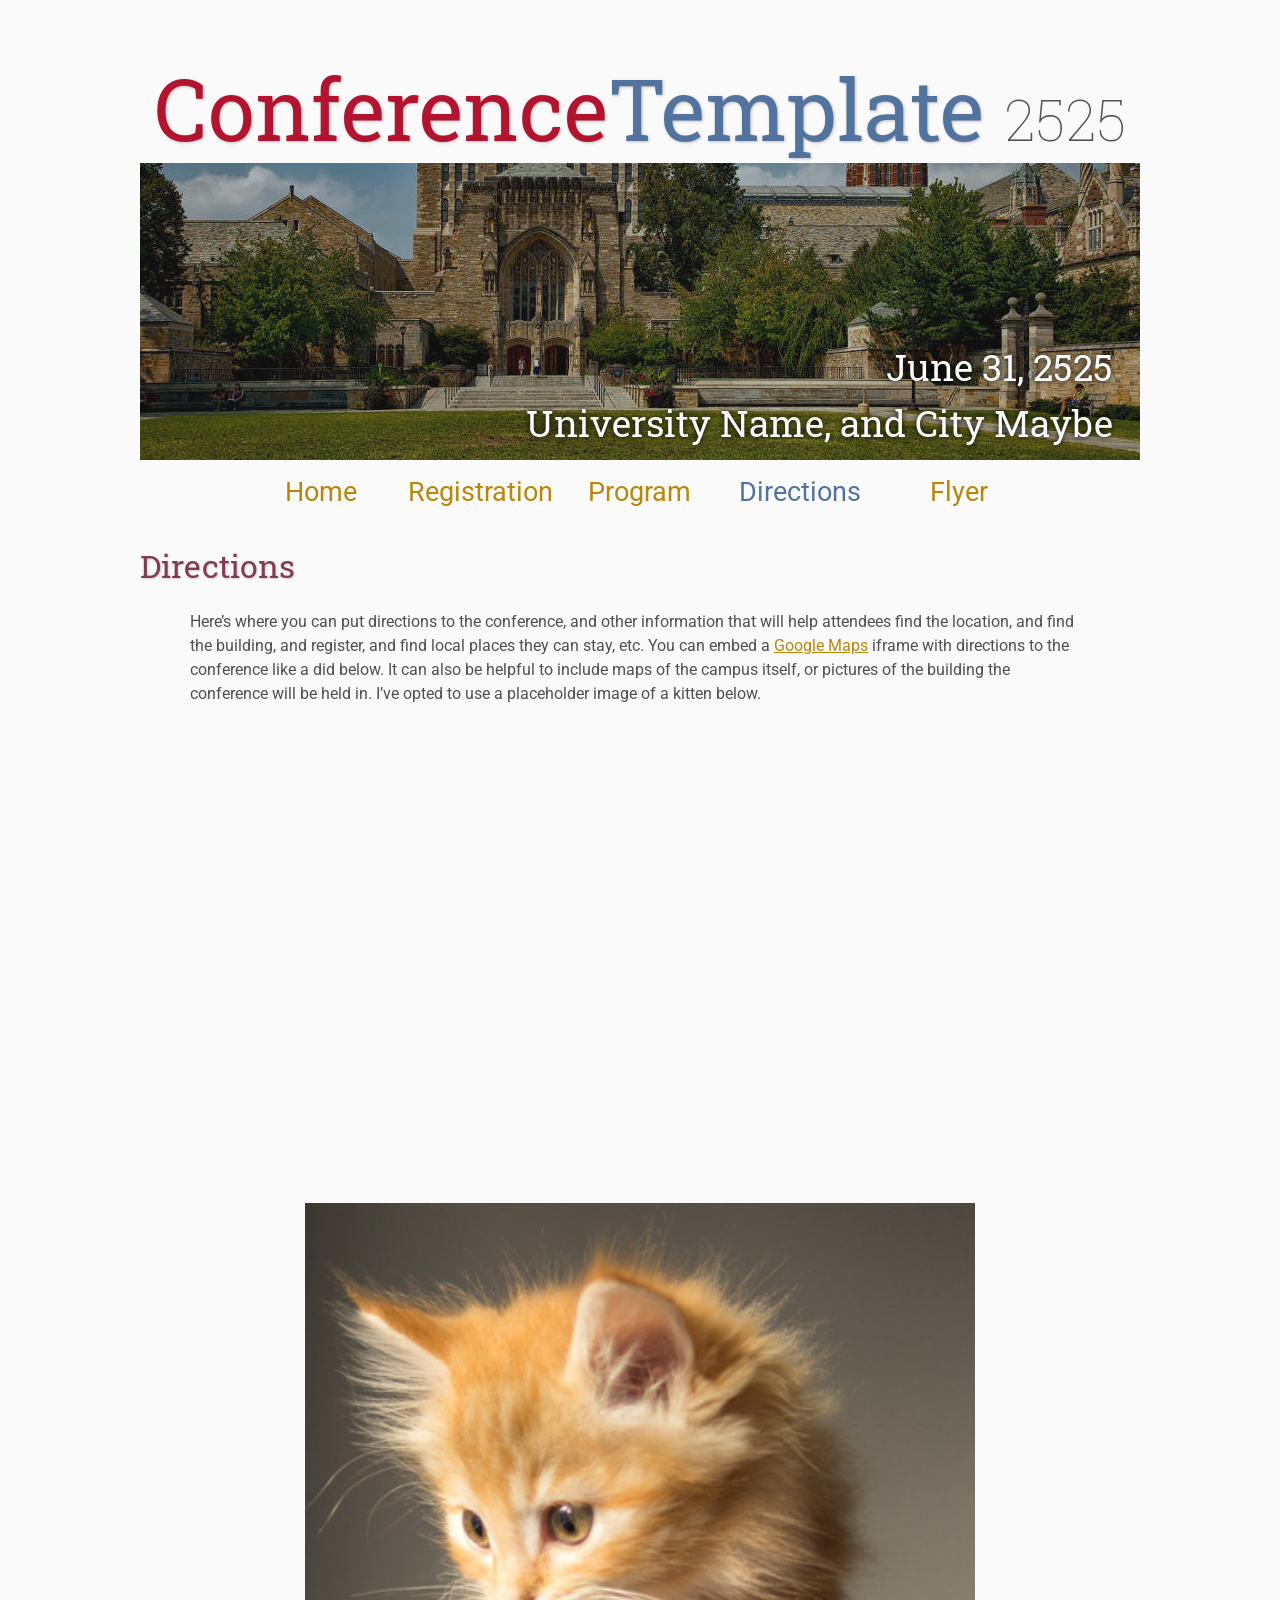
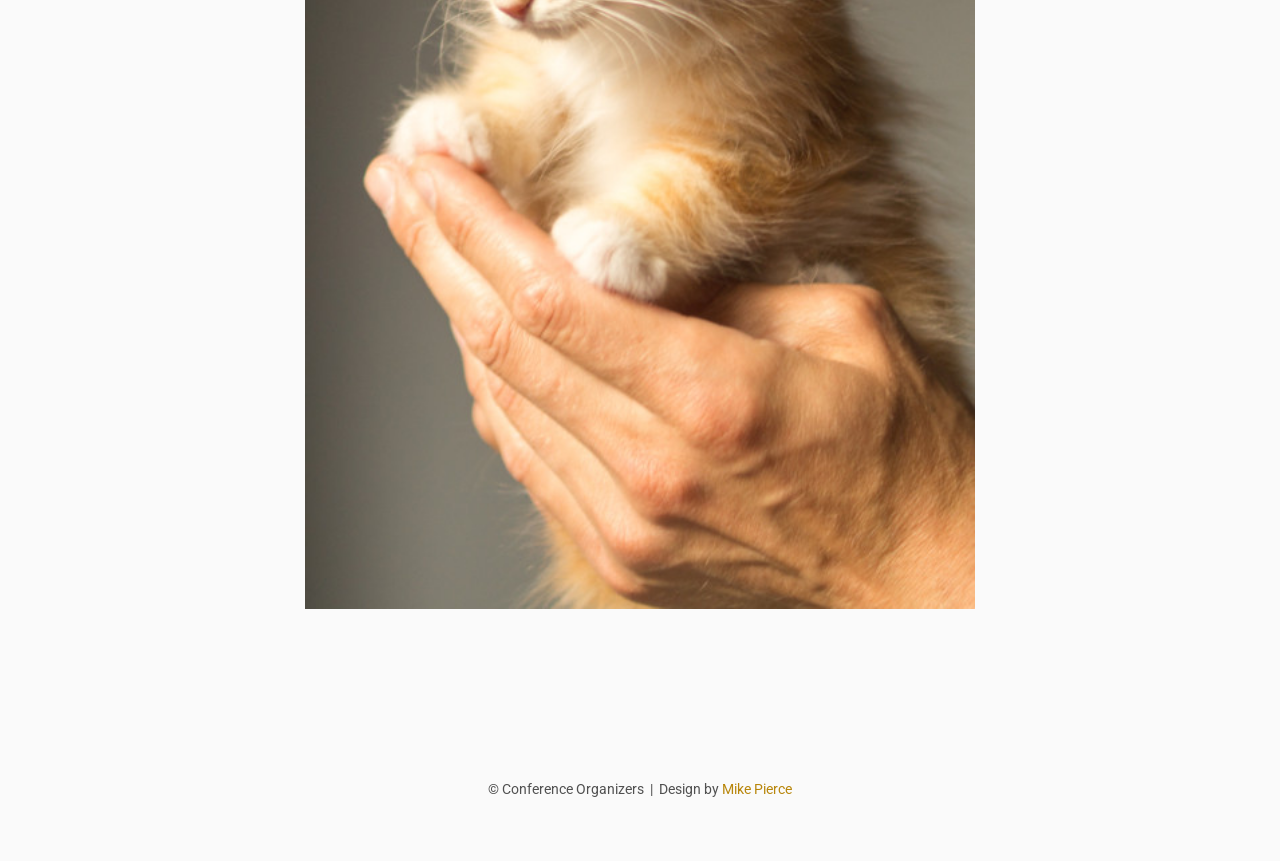
<file: directions/index.html>
<!DOCTYPE html>
<html lang='en'>

<head>
    <base href="..">
    <link rel="shortcut icon" type="image/png" href="assets/favicon.png"/>
    <link rel="stylesheet" type="text/css" media="all" href="assets/main.css"/>
    <meta name="description" content="Conference Template">
    <meta name="resource-type" content="document">
    <meta name="distribution" content="global">
    <meta name="KeyWords" content="Conference">
    <title>Directions | Conference Template</title>
</head>

<body>

    <div class="banner">
        <img src="assets/banner.jpg" alt="Conference Template Banner">
        <div class="top-left">
            <span class="title1">Conference</span><span class="title2">Template</span> <span class="year">2525</span>
        </div>
        <div class="bottom-right">
            June 31, 2525 <br> University Name, and City Maybe
        </div>
    </div>

    <table class="navigation">
        <tr>
            <td class="navigation">
                <a title="Conference Home Page" href=".">Home</a>
            </td>
            <td class="navigation">
                <a title="Register for the Conference" href="registration">Registration</a>
            </td>
            <td class="navigation">
                <a title="Conference Program" href="program">Program</a> 
            </td>
            <td class="navigation">
                <a class="current" title="Directions to the Conference" href="directions">Directions</a>
            </td>
            <td class="navigation">
                <a title="Conference Flyer" href="flyer">Flyer</a>
            </td>
        </tr>
    </table>


    <h2>Directions</h2>
    <p>
        Here&rsquo;s where you can put directions to the conference,
        and other information that will help attendees find the location,
        and find the building, and register, and find local places they can stay, etc.
        You can embed a <a href="https://www.google.com/maps">Google Maps</a> iframe
        with directions to the conference like a did below.
        It can also be helpful to include maps of the campus itself,
        or pictures of the building the conference will be held in.
        I&rsquo;ve opted to use a placeholder image of a kitten below.
    </p>

    <iframe src="https://www.google.com/maps/embed?pb=!1m18!1m12!1m3!1d39725.15257489245!2d-0.10345770972290522!3d51.51648088133008!2m3!1f0!2f0!3f0!3m2!1i1024!2i768!4f13.1!3m3!1m2!1s0x48761b323093d307%3A0x2fb199016d5642a7!2sThe%20British%20Museum!5e0!3m2!1sen!2suk!4v1786126225720!5m2!1sen!2suk" width="600" height="450" style="border:0;" allowfullscreen="" loading="lazy" referrerpolicy="strict-origin-when-cross-origin"></iframe>
    
    <img class="center" src="assets/kitten4.jpg" alt="This is just a kitten right now" id="kitten">

    <footer>
        &copy; Conference Organizers
        &nbsp;|&nbsp; Design by <a href="https://github.com/mikepierce">Mike Pierce</a>
    </footer>

</body>
</html>
</file>
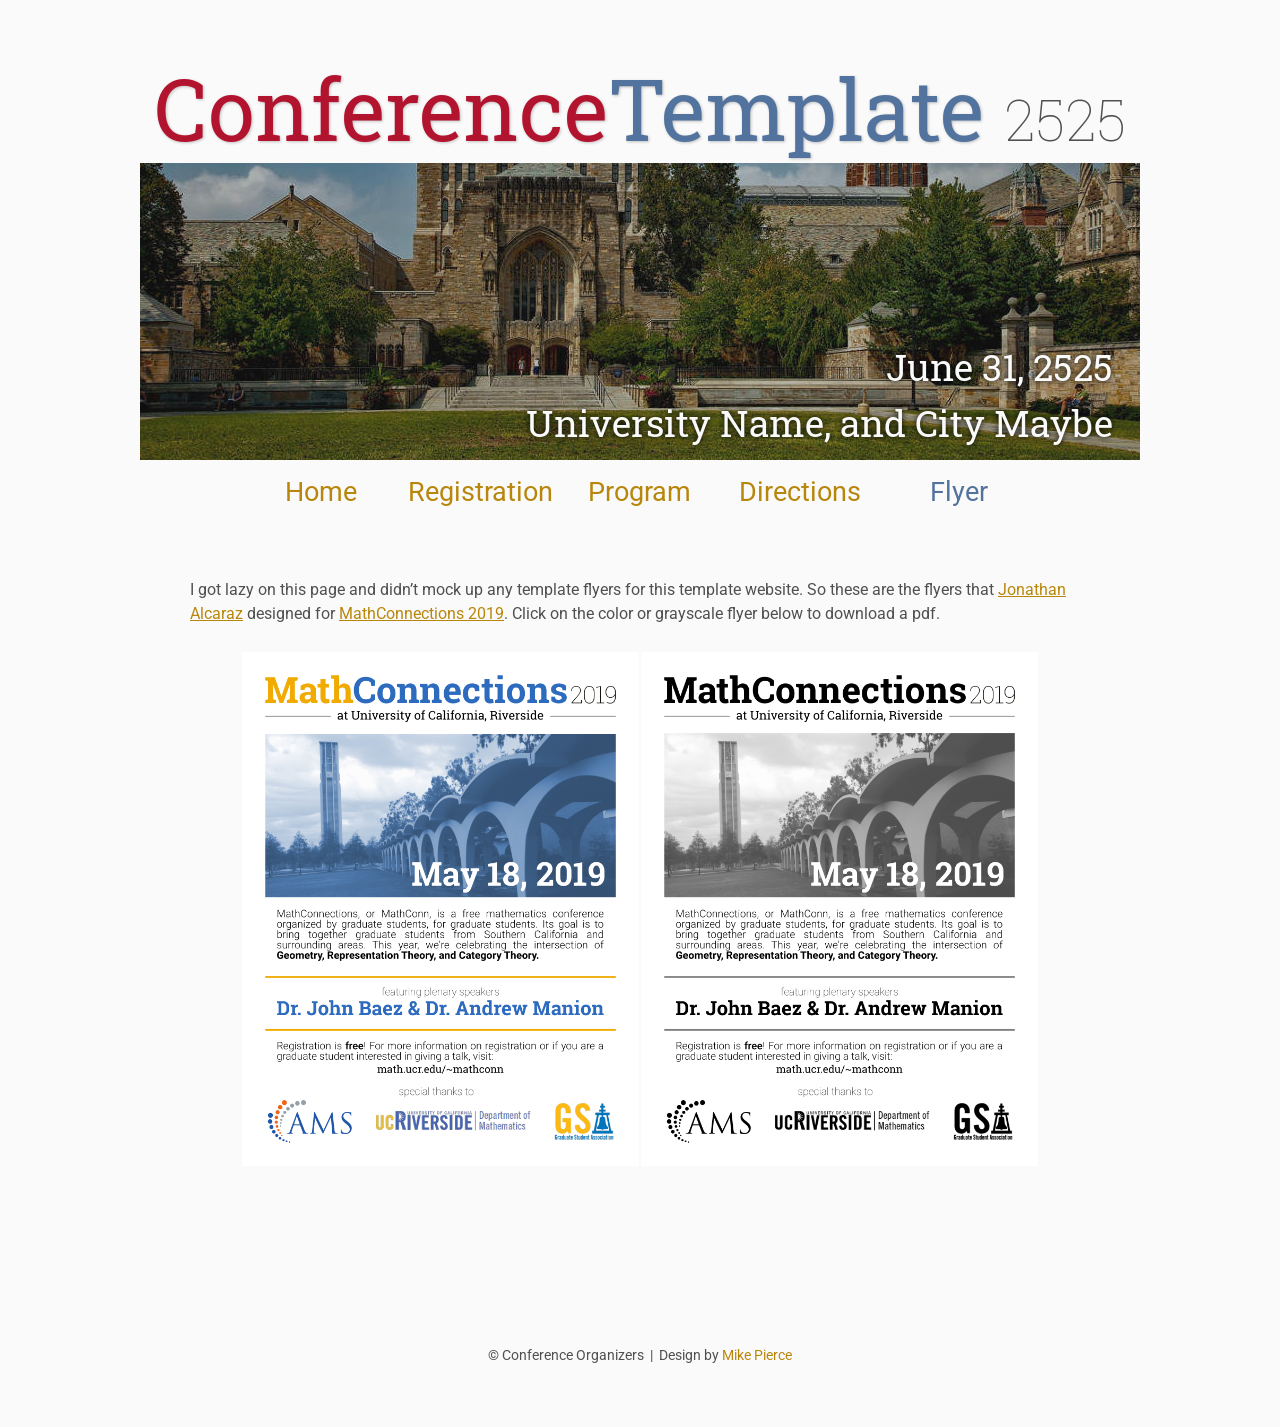
<file: flyer/index.html>
<!DOCTYPE html>
<html lang='en'>

<head>
    <base href="..">
    <link rel="shortcut icon" type="image/png" href="assets/favicon.png"/>
    <link rel="stylesheet" type="text/css" media="all" href="assets/main.css"/>
    <meta name="description" content="Conference Template">
    <meta name="resource-type" content="document">
    <meta name="distribution" content="global">
    <meta name="KeyWords" content="Conference">
    <title>Flyer | Conference Template</title>
</head>

<body>

    <div class="banner">
        <img src="assets/banner.jpg" alt="Conference Template Banner">
        <div class="top-left">
            <span class="title1">Conference</span><span class="title2">Template</span> <span class="year">2525</span>
        </div>
        <div class="bottom-right">
            June 31, 2525 <br> University Name, and City Maybe
        </div>
    </div>

    <table class="navigation">
        <tr>
            <td class="navigation">
                <a title="Conference Home Page" href=".">Home</a>
            </td>
            <td class="navigation">
                <a title="Register for the Conference" href="registration">Registration</a>
            </td>
            <td class="navigation">
                <a title="Conference Program" href="program">Program</a> 
            </td>
            <td class="navigation">
                <a title="Directions to the Conference" href="directions">Directions</a>
            </td>
            <td class="navigation">
                <a class="current" title="Conference Flyer" href="flyer">Flyer</a>
            </td>
        </tr>
    </table>

    <br>

    <p>
        I got lazy on this page and didn&rsquo;t mock up any template flyers for this template website.
        So these are the flyers that <a target="_blank" href="https://math.jonathanalcaraz.com/">Jonathan Alcaraz</a>
        designed for <a target="_blank" href="http://math.ucr.edu/~mathconn/">MathConnections 2019</a>.
        Click on the color or grayscale flyer below to download a pdf.
    </p>

    <table class="flyers">
        <tr>
            <td class="flyer">
                <a href="assets/MathConnections-Flyer.pdf">
                    <img src="assets/MathConnections-Flyer.png" alt="MathConnections Color Flyer" style="width:100%">
                </a>
            </td>
            <td class="flyer">
                <a href="assets/MathConnections-FlyerBW.pdf">
                    <img src="assets/MathConnections-FlyerBW.png" alt="MathConnections BW Flyer" style="width:100%">
                </a>
            </td>
        </tr>
    </table>

    <footer>
        &copy; Conference Organizers
        &nbsp;|&nbsp; Design by <a href="https://github.com/mikepierce">Mike Pierce</a>
    </footer>

</body>
</html>
</file>
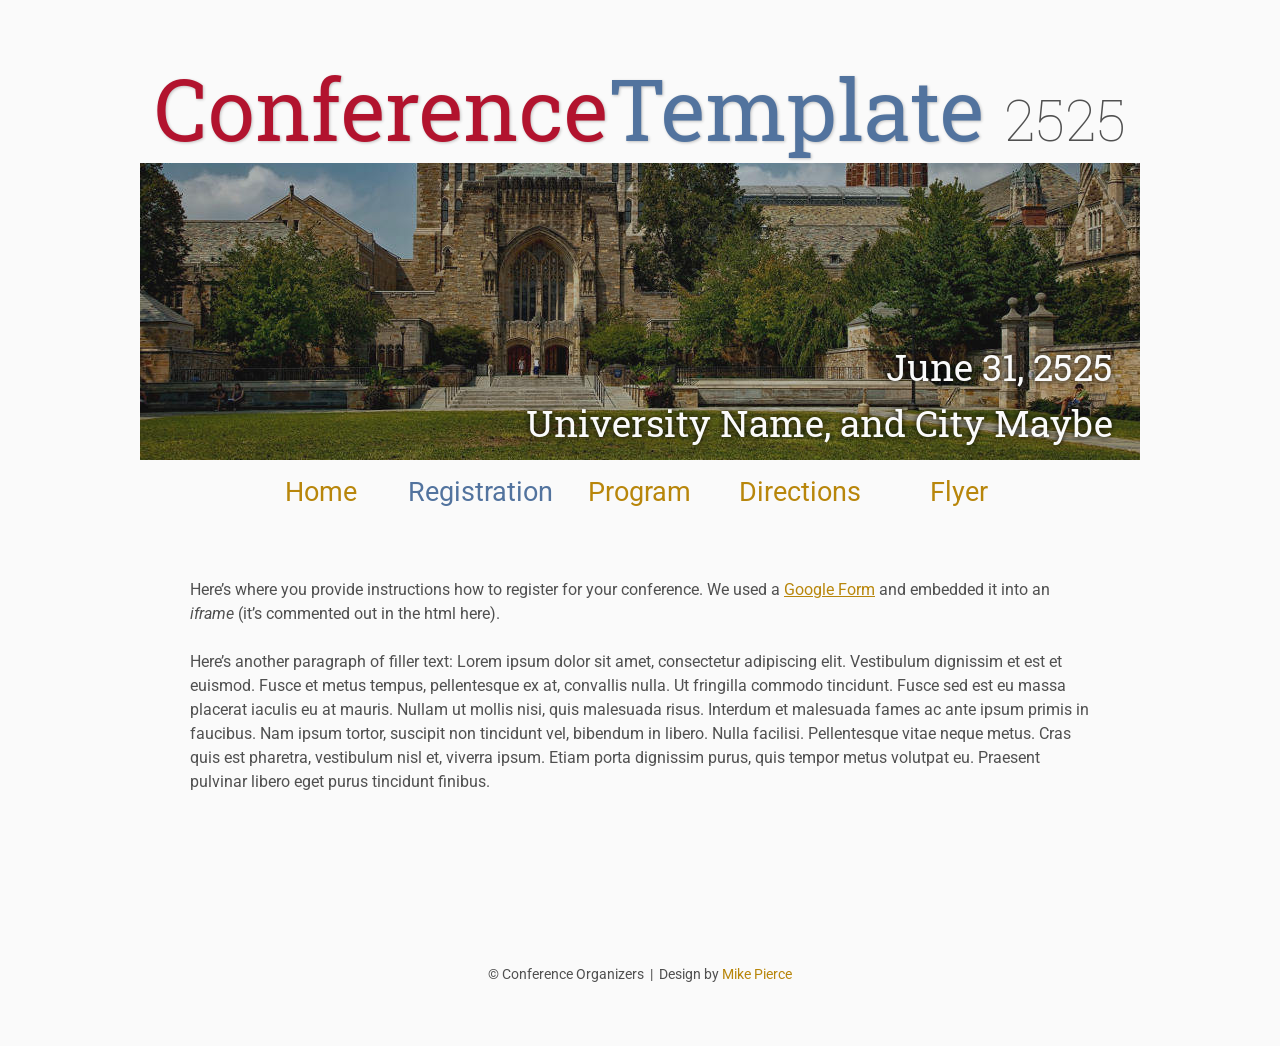
<file: registration/index.html>
<!DOCTYPE html>
<html lang='en'>

<head>
    <base href="..">
    <link rel="shortcut icon" type="image/png" href="assets/favicon.png"/>
    <link rel="stylesheet" type="text/css" media="all" href="assets/main.css"/>
    <meta name="description" content="Conference Template">
    <meta name="resource-type" content="document">
    <meta name="distribution" content="global">
    <meta name="KeyWords" content="Conference">
    <title>Registration | Conference Template</title>
</head>

<body>

    <div class="banner">
        <img src="assets/banner.jpg" alt="Conference Template Banner">
        <div class="top-left">
            <span class="title1">Conference</span><span class="title2">Template</span> <span class="year">2525</span>
        </div>
        <div class="bottom-right">
            June 31, 2525 <br> University Name, and City Maybe
        </div>
    </div>

    <table class="navigation">
        <tr>
            <td class="navigation">
                <a title="Conference Home Page" href=".">Home</a>
            </td>
            <td class="navigation">
                <a class="current" title="Register for the Conference" href="registration">Registration</a>
            </td>
            <td class="navigation">
                <a title="Conference Program" href="program">Program</a> 
            </td>
            <td class="navigation">
                <a title="Directions to the Conference" href="directions">Directions</a>
            </td>
            <td class="navigation">
                <a title="Conference Flyer" href="flyer">Flyer</a>
            </td>
        </tr>
    </table>

    <br>

    <p>
        Here&rsquo;s where you provide instructions how to register for your conference.
        We used a <a href="https://www.google.com/forms/about/">Google Form</a> 
        and embedded it into an <i>iframe</i> (it&rsquo;s commented out in the html here).
    </p>
    <!--
    <iframe class="registration" src="EMBED LINK FOR GOOGLE FORM HERE"></iframe>
    -->
    <p>
        Here&rsquo;s another paragraph of filler text:
        Lorem ipsum dolor sit amet, consectetur adipiscing elit. Vestibulum dignissim et est et euismod. Fusce et metus tempus, pellentesque ex at, convallis nulla. Ut fringilla commodo tincidunt. Fusce sed est eu massa placerat iaculis eu at mauris. Nullam ut mollis nisi, quis malesuada risus. Interdum et malesuada fames ac ante ipsum primis in faucibus. Nam ipsum tortor, suscipit non tincidunt vel, bibendum in libero. Nulla facilisi. Pellentesque vitae neque metus. Cras quis est pharetra, vestibulum nisl et, viverra ipsum. Etiam porta dignissim purus, quis tempor metus volutpat eu. Praesent pulvinar libero eget purus tincidunt finibus.
    </p>

    <footer>
        &copy; Conference Organizers
        &nbsp;|&nbsp; Design by <a href="https://github.com/mikepierce">Mike Pierce</a>
    </footer>

</body>
</html>
</file>
